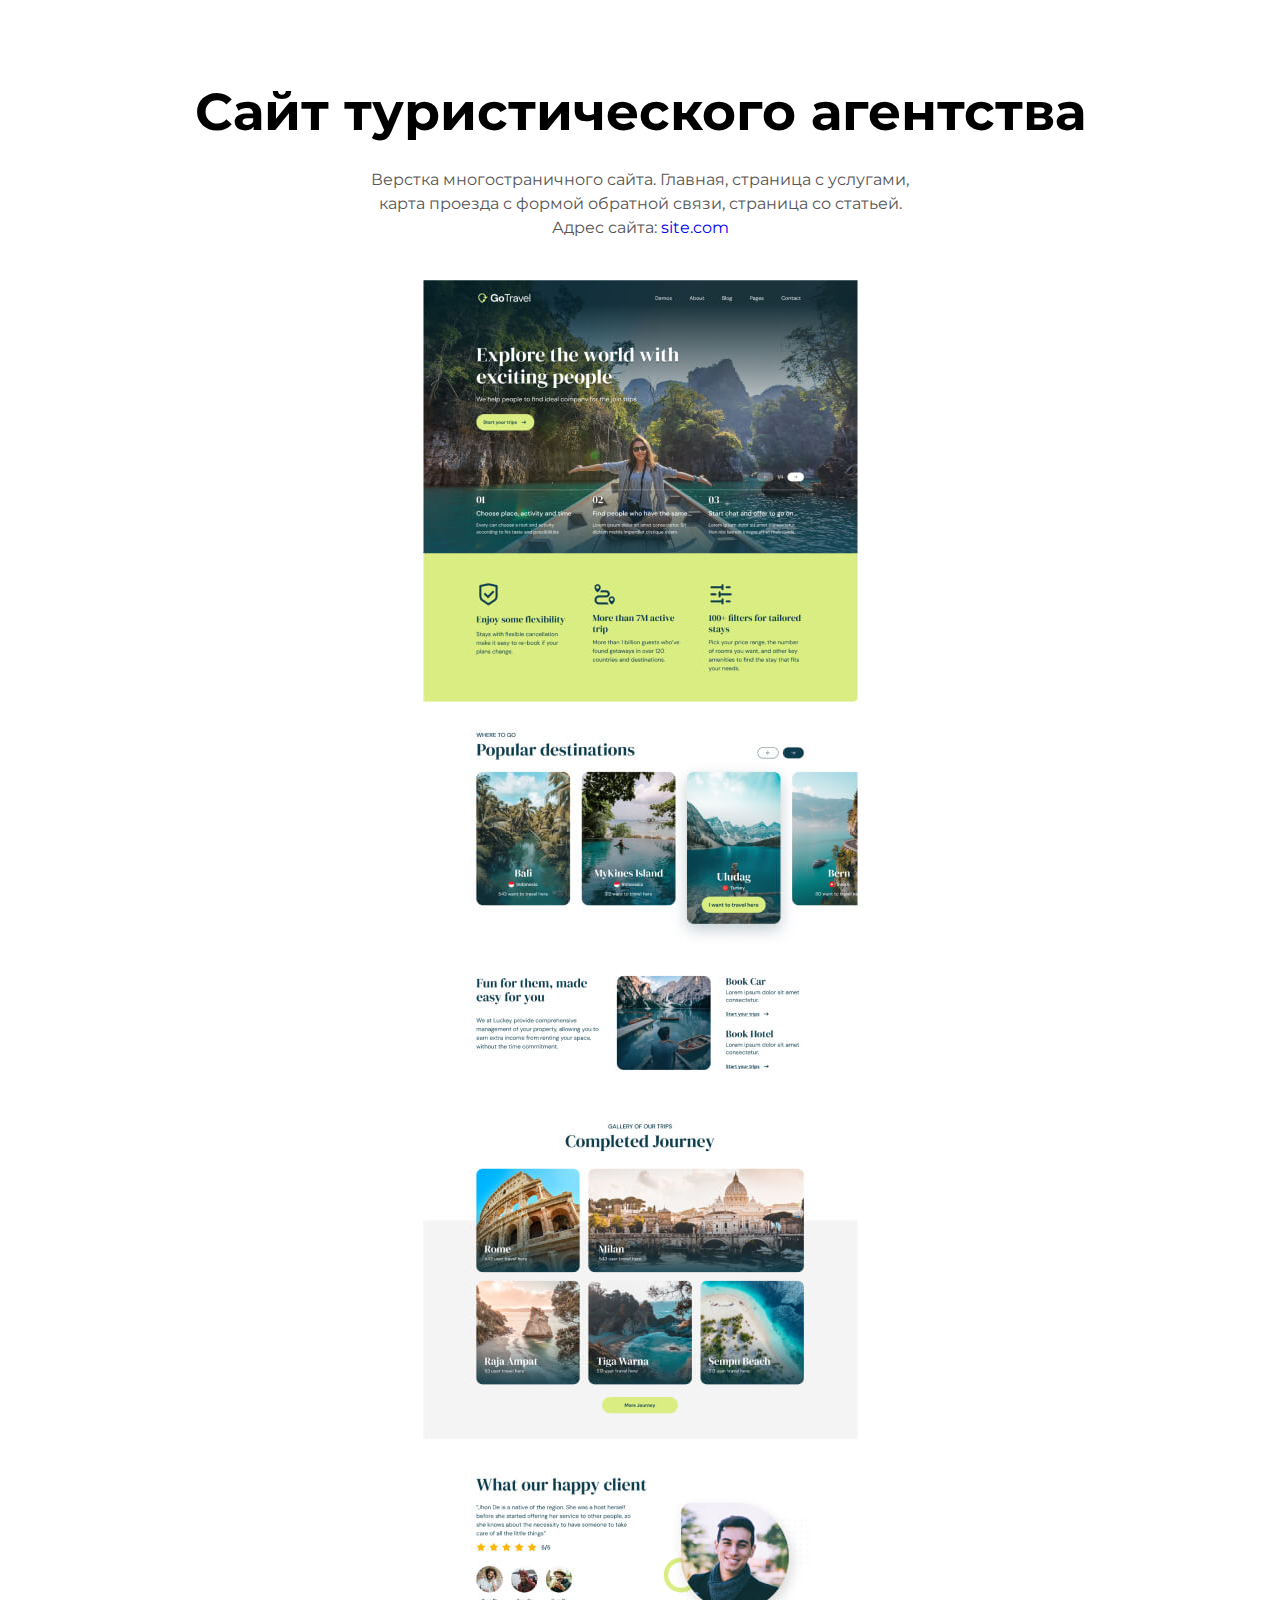
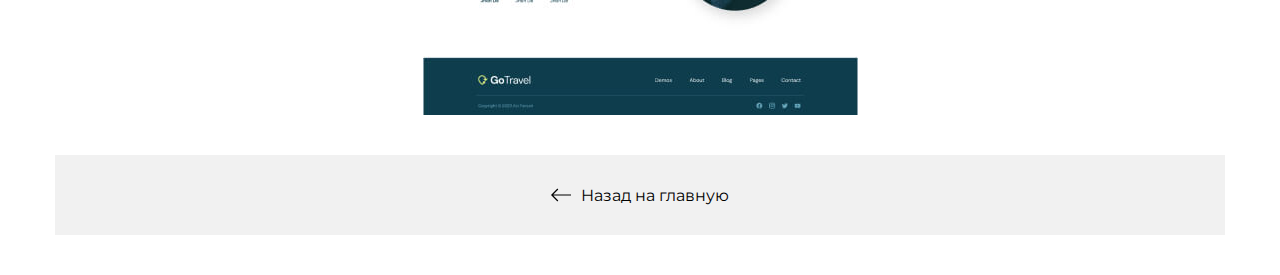
<file: GoTravel.html>
<!DOCTYPE html>
<html lang="en">
  <head>
    <meta charset="UTF-8" />
    <meta name="viewport" content="width=device-width, initial-scale=1.0" />
    <title>Сайт туристического агентства</title>
    <link rel="stylesheet" href="./css/reset.css" />
    <link rel="stylesheet" href="./css/main.css" />
    <link rel="stylesheet" href="./css/media.css">

    <link rel="icon" type="image/x-icon" href="./image/favicons/favicon.svg">
    <link rel="apple-touch-icon" sizes="180x180" href="./image/favicons/apple-touch-icon.png">
  </head>
  <body>
    <article class="inner-page">
      <div class="container">
        <div class="inner-page-details">
          <h1 class="inner-page-title">Сайт туристического агентства</h1>
          <div class="inner-page-text">
            <p>
              Верстка многостраничного сайта. Главная, страница с услугами,
              карта проезда с формой обратной связи, страница со статьей.
            </p>
            <p class="link">
              Адрес сайта: <a href="#!" target="_blank">site.com</a>
            </p>
          </div>
        </div>

        <img
          class="inner-page-img"
          src="./image/projects/project-go-travel.jpg"
          srcset="./image/projects/project-go-travel@2x.jpg 2x"
          alt=" Сайт туристического агентства"
        />
        <a href="./index.html" class="inner-page-backlink">
          <img src="./image/icons/arrow-left.svg" alt="Назад на главную" />
          Назад на главную
        </a>
      </div>
    </article>
  </body>
</html>
</file>
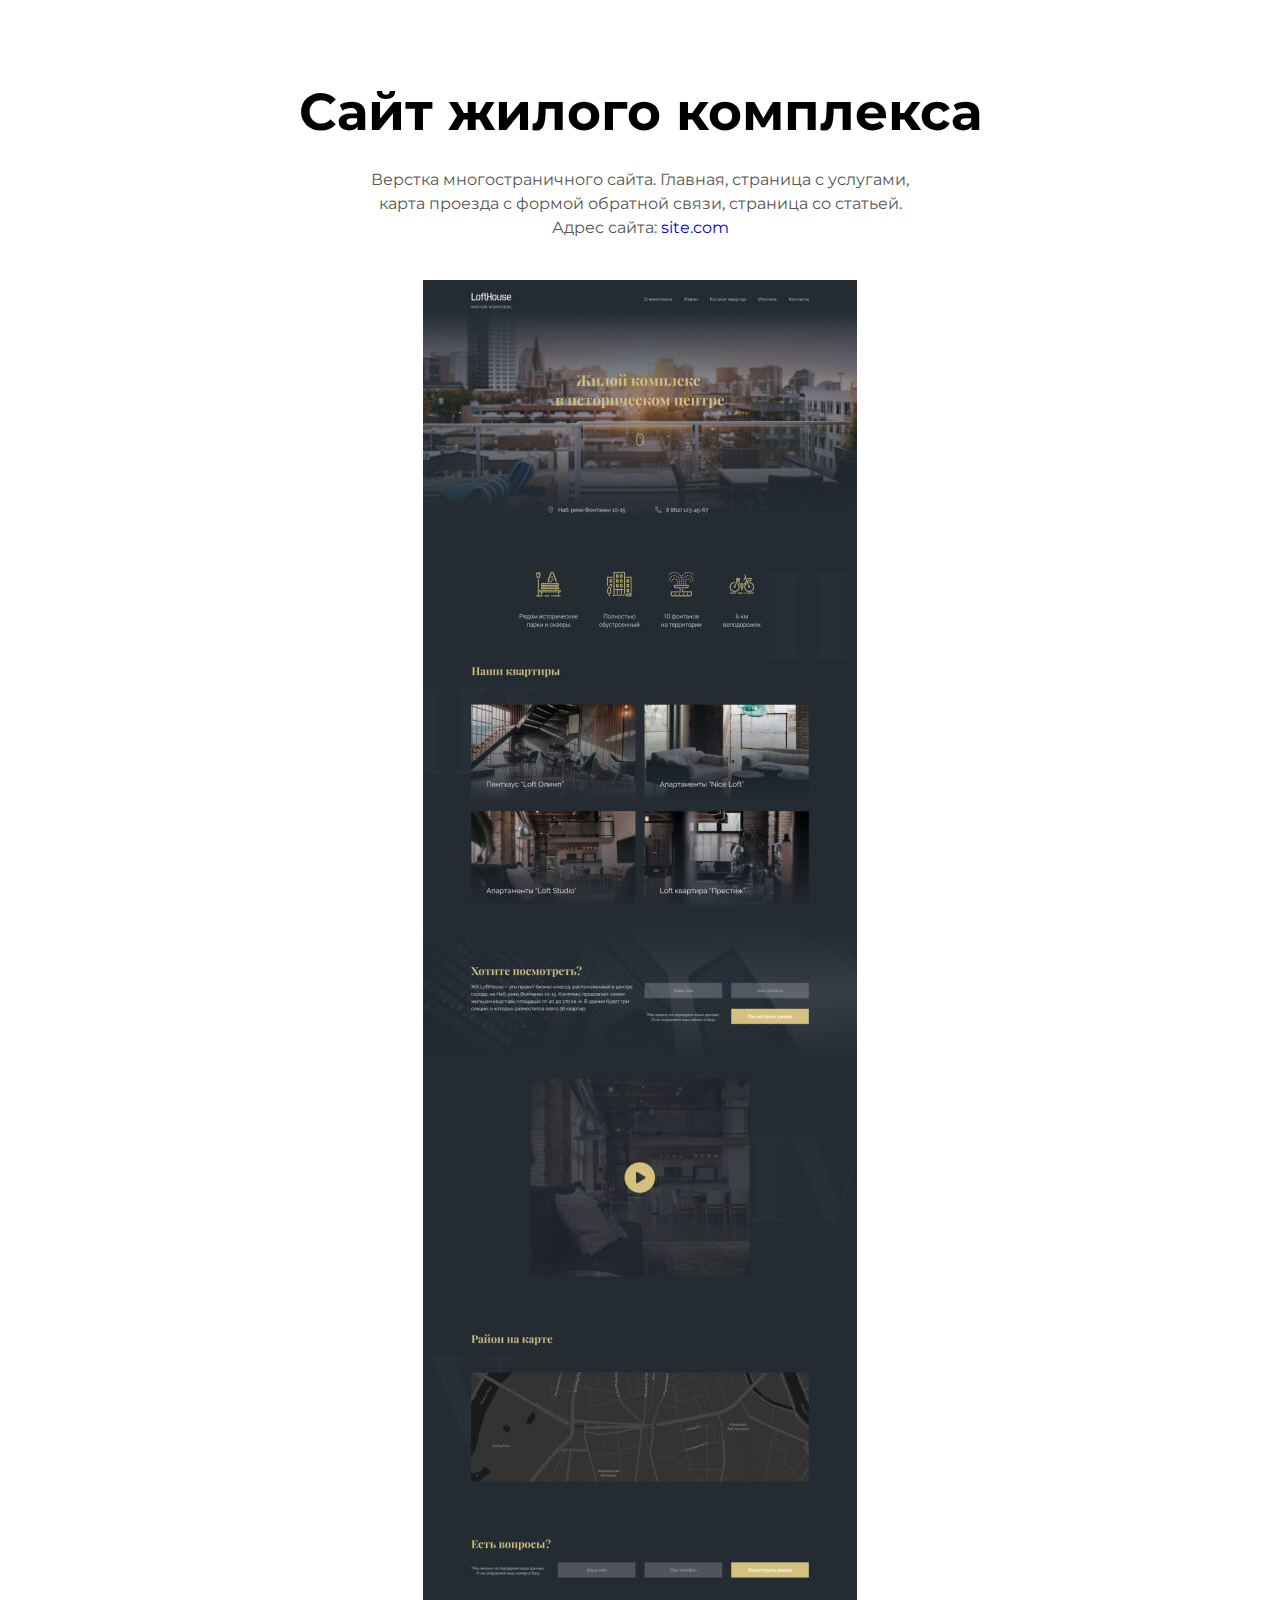
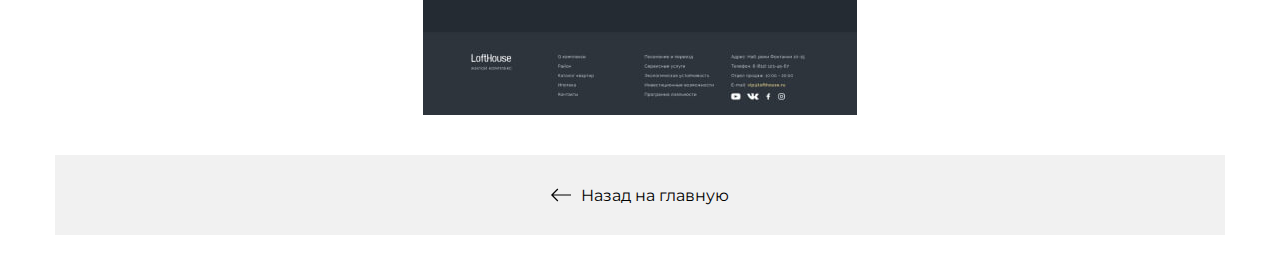
<file: LoftHouse.html>
<!DOCTYPE html>
<html lang="en">
  <head>
    <meta charset="UTF-8" />
    <meta name="viewport" content="width=device-width, initial-scale=1.0" />
    <title>Сайт жилого комплекса</title>
    <link rel="stylesheet" href="./css/reset.css" />
    <link rel="stylesheet" href="./css/main.css" />
    <link rel="stylesheet" href="./css/media.css">

    <link rel="icon" type="image/x-icon" href="./image/favicons/favicon.svg">
    <link rel="apple-touch-icon" sizes="180x180" href="./image/favicons/apple-touch-icon.png">
  </head>
  <body>
    <article class="inner-page">
      <div class="container">
        <div class="inner-page-details">
          <h1 class="inner-page-title">Сайт жилого комплекса</h1>
          <div class="inner-page-text">
            <p>
              Верстка многостраничного сайта. Главная, страница с услугами,
              карта проезда с формой обратной связи, страница со статьей.
            </p>

            <p class="link">
              Адрес сайта: <a href="#!" target="_blank">site.com</a>
            </p>
          </div>
        </div>

        <img
          class="inner-page-img"
          src="./image/projects/project-lofthouse.jpg"
          srcset="./image/projects/project-lofthouse@2x.jpg 2x"
          alt="Сайт жилого комплекса"
        />
        <a href="./index.html" class="inner-page-backlink">
          <img src="./image/icons/arrow-left.svg" alt="Назад на главную" />
          Назад на главную
        </a>
      </div>
    </article>
  </body>
</html>
</file>
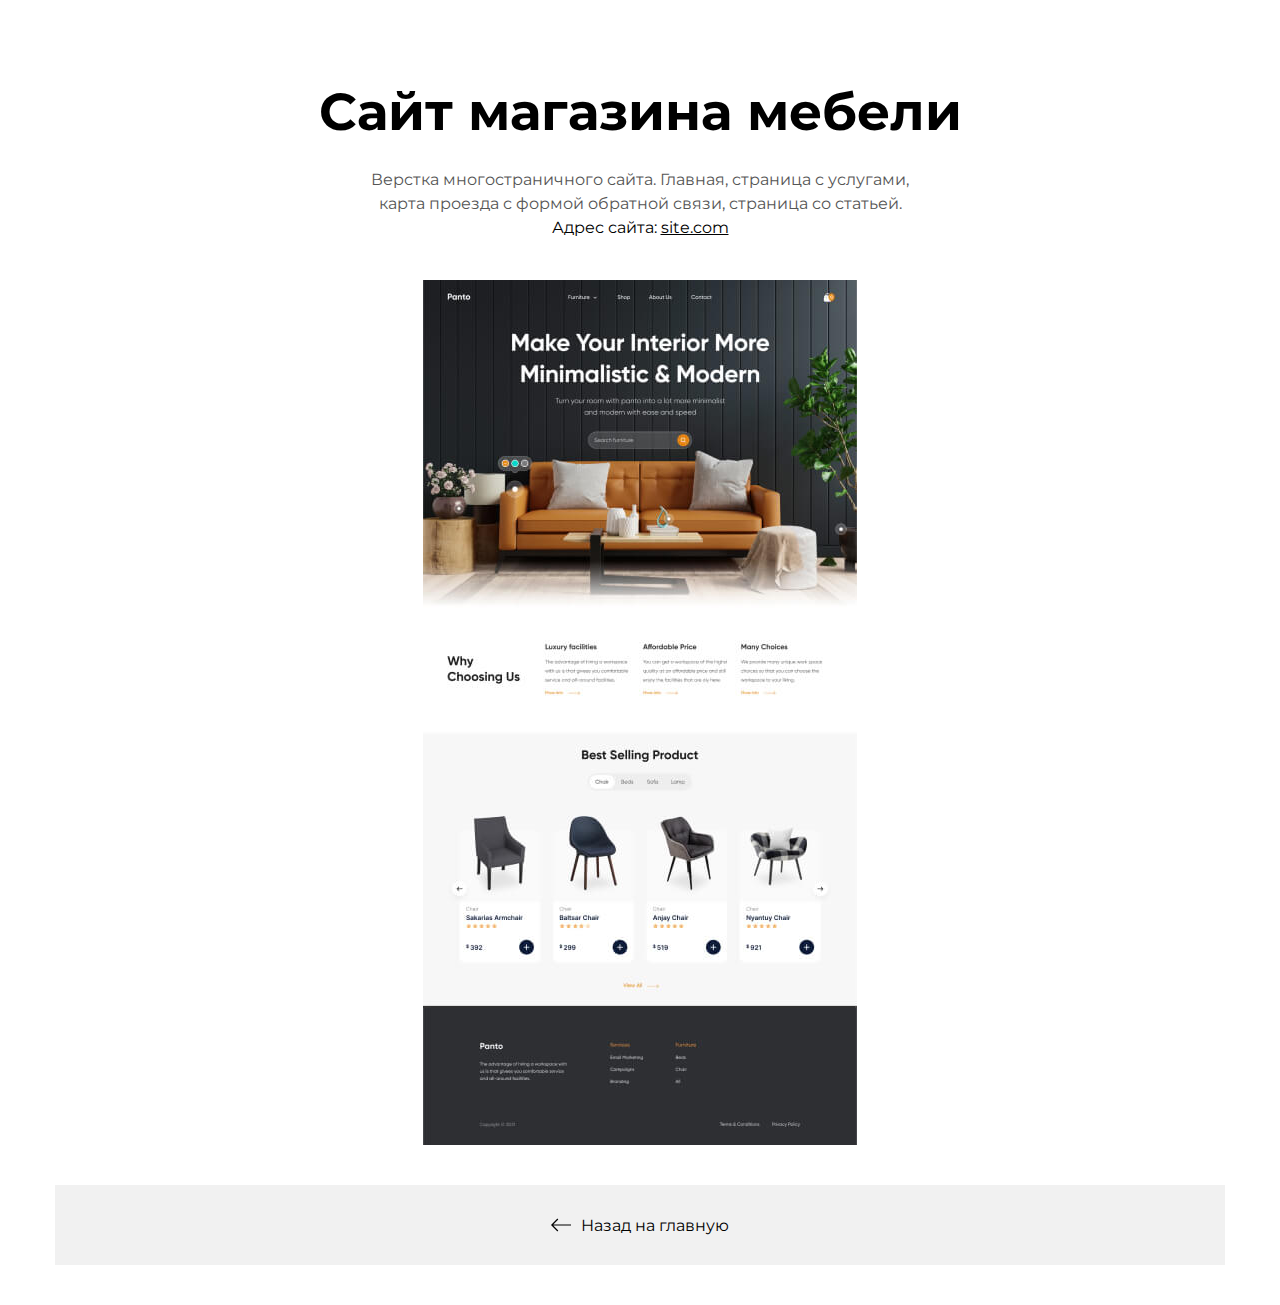
<file: panto.html>
<!DOCTYPE html>
<html lang="en">
  <head>
    <meta charset="UTF-8" />
    <meta name="viewport" content="width=device-width, initial-scale=1.0" />
    <title>Сайт магазина мебели</title>
    <link rel="stylesheet" href="./css/reset.css" />
    <link rel="stylesheet" href="./css/main.css" />
    <link rel="stylesheet" href="./css/media.css">

    <link rel="icon" type="image/x-icon" href="./image/favicons/favicon.svg">
    <link rel="apple-touch-icon" sizes="180x180" href="./image/favicons/apple-touch-icon.png">
  </head>
  <body>
    <article class="inner-page">
      <div class="container">
        <div class="inner-page-details">
          <h1 class="inner-page-title">Сайт магазина мебели</h1>
          <div class="inner-page-text">
           
            <p> Верстка многостраничного сайта. Главная, страница с услугами,
              карта проезда с формой обратной связи, страница со статьей.</p>
            
            <p class="inner-page-link">
              Адрес сайта: <a href="#!" target="_blank">site.com</a>
            </p>
          </div>
        </div>

        <img
          class="inner-page-img"
          src="./image/projects/project-panto-full.jpg"
          srcset="./image/projects/project-panto-full@2x.jpg 2x"
          alt=" Сайт магазина мебели "
        />

        <a href="./index.html" class="inner-page-backlink">
          <img src="./image/icons/arrow-left.svg" alt="Назад на главную" />
          Назад на главную</a
        >
      </div>
    </article>
  </body>
</html>
</file>
<file: css/main.css>
@import url("https://fonts.googleapis.com/css2?family=Montserrat:ital,wght@0,100..900;1,100..900&display=swap");
/* Base */
html {
  scroll-behavior: smooth;
}
body {
  font-family: "Montserrat", sans-serif;
  font-optical-sizing: auto;
  font-weight: 400;
  font-style: normal;
}

.none {
  display: none !important;
}
.container {
  max-width: 1200px;
  margin: 0 auto;
  padding: 0 15px;
}
/*Header*/
.header {
  position: relative;
  overflow: hidden;
  padding-top: 80px;
  padding-bottom: 80px;

  border-bottom-right-radius: 100px;

  /* background: #252525 linear-gradient(158deg, #2f2f2f 0%, #202020 100%); */
  background-color: #000;
  color: #fff;
}
.header .container {
  position: relative;
  z-index: 9;
}
.header-video {
  position: absolute;
  left: 0;
  top: 0;
  width: 100%;
  height: 100%;
  object-fit: cover;
  object-position: center;
  border-bottom-right-radius: 100px;
  opacity: 0.5;
}

.header-row {
  display: flex;
  align-items: center;
  column-gap: 60px;
}

.header-img {
  border-radius: 80px;
}

.header-title {
  margin-bottom: 10px;
  font-weight: 700;
  font-size: 60px;
}

.header-text {
  margin-bottom: 20px;
  font-size: 26px;
  font-weight: 300;
}
.header-btns {
  display: flex;
  column-gap: 20px;
}
.btn {
  height: 48px;
  padding-top: 15px;
  padding-left: 25px;
  padding-right: 25px;
  background-color: black;
  border-radius: 8px;
  color: #fff;
  line-height: 1;

  transition: all 0.2s ease-in;
}
.btn:hover {
  background-color: #1782cf;
}
.btn-outline {
  height: 48px;
  padding-top: 15px;
  padding-left: 25px;
  padding-right: 25px;
  border: 1px solid #3b3b3b;
  border-radius: 8px;
  color: #fff;
  line-height: 1;

  transition: all 0.2s ease-in;
}
.btn-outline:hover {
  border-color: #1782cf;
}

/*Portfolio*/
.portfolio {
  padding: 80px 0;
}
.portfolio-title {
  margin-bottom: 65px;
  font-size: 52px;
  font-weight: 700;
  text-align: center;
}

.projects {
  display: flex;
  flex-direction: column;
  row-gap: 70px;
  align-items: center;
}

.project {
  text-align: center;
}
.project-img {
  margin-bottom: 30px;
  border-radius: 30px;

  transition: opacity 0.2s ease-in;
}
.project-img:hover {
  opacity: 0.8;
}
.project-title {
  font-size: 22px;
}
.project-title a {
  color: #000000;
  text-decoration: underline;
}

/* Contacts */
.contacts {
  padding: 80px 0;
  background-color: #252525;
  border-top-left-radius: 100px;
  color: #fff;
}
.contacts-title {
  margin-bottom: 65px;
  font-size: 52px;
  font-weight: 700;
  text-align: center;
}
.messangers {
  display: flex;
  column-gap: 30px;
  flex-wrap: wrap;
  row-gap: 30px;
}
.messanger {
  flex-grow: 1;

  display: flex;
  column-gap: 15px;
  align-items: center;

  padding: 46px 20px;
  border-radius: 20px;
  border: 1px solid #363636;
  color: #fff;
  font-size: 20px;

  transition: background-color 0.2s ease-in;
}
.messanger:hover {
  background-color: #1e1e1e;
}

/* Footer */
.footer {
  padding: 30px 0;
  background-color: #1e1e1e;

  color: #5d5d5d;
}
.footer a {
  color: #5886a8;
}
.footer-inner {
  font-size: 14px;
  text-align: center;
}
.footer-inner p + p {
  margin-top: 15px;
}
/* Inner-page */
.inner-page {
  padding: 80px 0 40px;
}
.inner-page-details {
  display: flex;
  flex-direction: column;
  row-gap: 25px;
  align-items: center;
  margin-bottom: 40px;
  text-align: center;
}
.inner-page-title {
  font-size: 52px;
  font-weight: 700;
}
.inner-page-text {
  max-width: 570px;
  color: #555555;
  line-height: 1.5;
}
.inner-page-link {
  color: #000;

}
.inner-page-link a {
  color: #000;
  text-decoration: underline;
}
.inner-page-img {
  display: block;
  margin: 0 auto;
  margin-bottom: 40px;
}
.inner-page-backlink {
  min-width: 770px;
  padding: 30px;
  margin: 0 auto;
  display: flex;
  column-gap: 10px;
  align-items: center;
  justify-content: center;
  background-color: #f1f1f1;
  text-align: center;
  color: #000;

  transition: all 0.2s ease-in;
}
.inner-page-backlink:hover {
  background-color: #dedede;
}
</file>
<file: css/media.css>
@media (max-width: 1080px) {
  .header-row {
    column-gap: 30px;
  }
  .header-img {
    width: 300px;
    border-radius: 80px;
  }
  .header-title {
    font-size: 52px;
  }
  .header-text {
    font-size: 22px;
  }
  .portfolio-title {
    font-size: 42px;
  }
  .contacts-title {
    font-size: 42px;
  }
  .inner-page-title {
    font-size: 42px;
  }
}
@media (max-width: 767px) {
  .header {
    padding-top: 20px;
    padding-bottom: 40px;
    border-bottom-right-radius: 60px;
  }
  .header-video {
    border-bottom-right-radius: 60px;
  }
  .header-row {
    flex-direction: column;
    align-items: flex-start;
    row-gap: 20px;
  }
  .header-img {
    max-width: 100%;
    width: auto;
  }
  .header-title {
    font-size: 32px;
  }
  .header-text {
    font-size: 18px;
  }
  /* BTNS */
  .btn,
  .btn-outline {
    height: 42px;
    padding: 12px 15px 0;
  }
  /* PORTFOLIO */
  .portfolio {
    padding: 40px 0;
  }
  .portfolio-title {
    margin-bottom: 30px;
    font-size: 28px;
  }
  .projects {
    row-gap: 30px;
  }
  .project-img {
    margin-bottom: 20px;
    border-radius: 14px;
  }
  .portfolio-title {
    font-size: 16px;
  }
  /* CONTACTS */
  .contacts {
    padding: 40px 0;
    border-top-left-radius: 60px;
  }

  .contacts-title {
    margin-bottom: 30px;
    font-size: 28px;
  }
  .messangers {
    gap: 20px;
  }
  .messanger {
    padding: 32px 20px;
    border-radius: 12px;
    font-size: 16px;
  }
  /* FOOTER */
  .footer-inner {
    font-size: 12px;
  }
  /* INNER-PAGE */
  .inner-page {
    font-size: 40px 0 20px;
  }
  .inner-page-title {
    margin-bottom: 20px;
    font-size: 20px;
  }
  .inner-page-details {
    row-gap: 20px;
    margin-bottom: 20px;
  }
  .inner-page-text {
 row-gap: 20px;
  }
  .inner-page-img {
    margin-bottom: 20px;
  }
  .inner-page-backlink {
    padding: 20px;
  }
}
</file>
